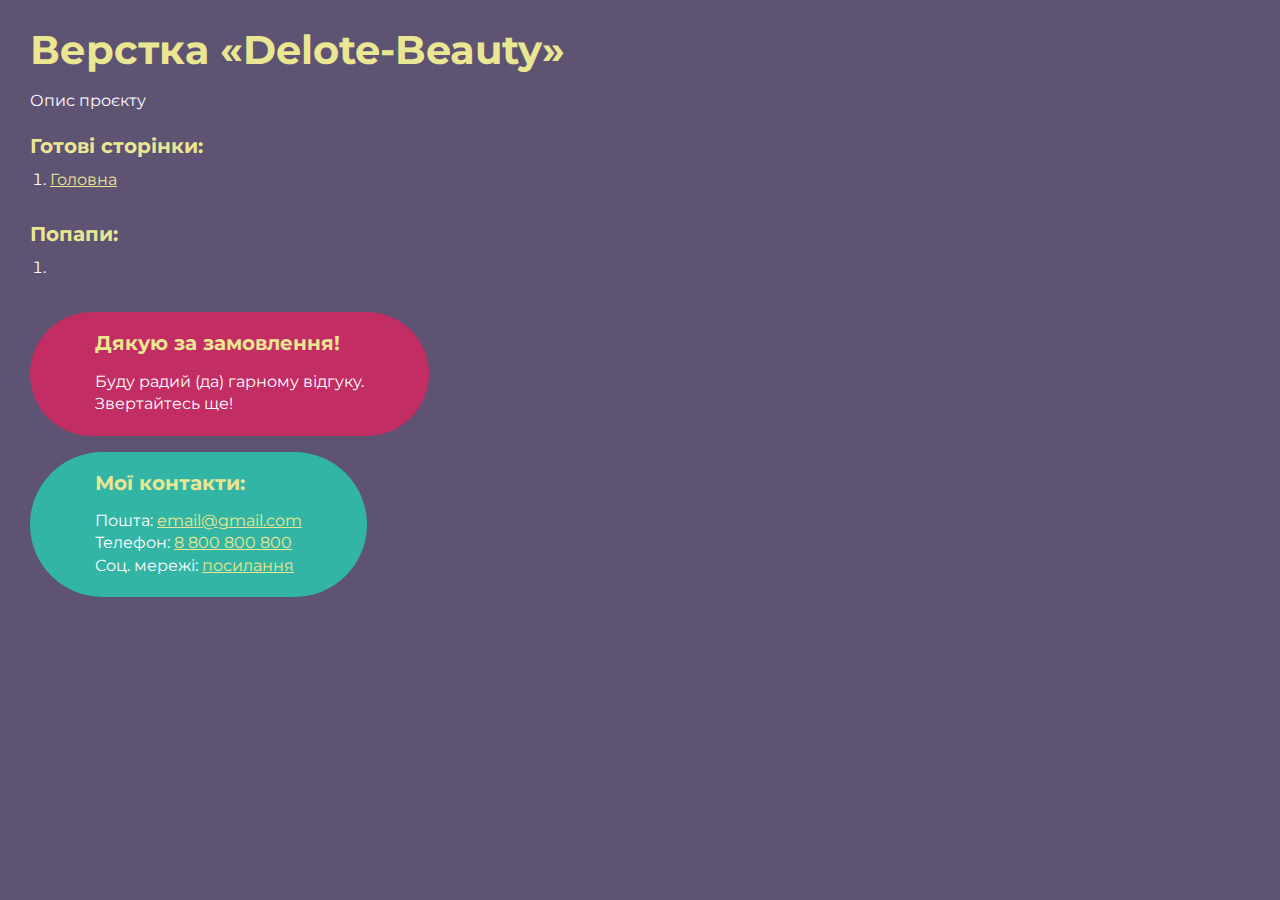
<file: index.html>
<!DOCTYPE html>
<html>

<head>
	<meta charset="UTF-8">
	<meta name="viewport" content="width=device-width, initial-scale=1.0">
	<title>Верстка «Delote-Beauty»</title>
</head>

<body>
	<div class="rootpage">
		<h1>Верстка «Delote-Beauty»</h1>
		<div class="rootpage__info">
			Опис проєкту
		</div>
		<h2>Готові сторінки:</h2>
		<ol class="rootpage__list">
			<li><a target="_blank" href="home.html">Головна</a></li>
		</ol>
		<h2>Попапи:</h2>
		<ol class="rootpage__list">
			<li><a target="_blank" href="home.html#"></a></li>
		</ol>
		<div class="rootpage__tnx">
			<h2>Дякую за замовлення!</h2>
			<p>Буду радий (да) гарному відгуку.</p>
			<p>Звертайтесь ще!</p>
		</div>
		<div class="rootpage__contacts">
			<h2>Мої контакти:</h2>
			<p>Пошта: <a href="mailto:email@gmail.com">email@gmail.com</a></p>
			<p>Телефон: <a href="tel:8800800800">8 800 800 800</a></p>
			<p>Соц. мережі: <a href="">посилання</a></p>
		</div>
	</div>
</body>
<style>
	@charset "UTF-8";
	@import url("https://fonts.googleapis.com/css?family=Montserrat:regular,700&display=swap");

	*,
	*::before,
	*::after {
		padding: 0px;
		margin: 0px;
		border: 0px;
		box-sizing: border-box;
	}

	html,
	body {
		height: 100%;
		margin: 0;
		padding: 0;
		min-width: 320px;
		width: 100%;
		color: #fff;
		background-color: #5e5373;
	}

	body {
		font-family: Montserrat;
		font-size: 100%;
		line-height: 1;
		font-size: 1rem;
	}

	a {
		text-decoration: underline;
		color: #ebe691
	}

	a:visited {
		text-decoration: underline;
		color: #aaa768;
	}

	a:hover {
		text-decoration: none;
	}

	ul li {
		list-style: none;
	}

	img {
		vertical-align: top;
	}

	.wrapper {
		width: 100%;
		min-height: 100%;
		overflow: hidden;
	}

	.rootpage {
		padding: 30px;
		display: flex;
		flex-direction: column;
		align-items: flex-start;
	}

	@media (max-width: 767px) {
		.rootpage {
			padding: 30px 15px;
		}
	}

	h1 {
		color: #ebe691;
		font-size: 2.5rem;
		margin: 0px 0px 1.25rem 0px;
	}

	@media (max-width: 767px) {
		h1 {
			font-size: 1.85rem;
			margin: 0px 0px 1.25rem 0px;
		}
	}

	h2 {
		color: #ebe691;
		font-size: 1.25rem;
		margin: 0px 0px 1rem 0px;
	}

	@media (max-width: 767px) {
		h2 {
			font-size: 1.125rem;
			margin: 0px 0px 1rem 0px;
		}
	}

	.rootpage__info {
		line-height: 140%;
		margin: 0px 0px 1.5rem 0px;
	}

	.rootpage__list {
		margin: 0px 0px 2.25rem 1.25rem;
	}

	.rootpage__list li:not(:last-child) {
		margin: 0px 0px 15px 0px;
	}

	.rootpage__contacts,
	.rootpage__tnx {
		border-radius: 200px;
		padding: 20px 65px;
		line-height: 140%;
	}

	@media (max-width: 767px) {

		.rootpage__contacts,
		.rootpage__tnx {
			border-radius: 40px;
			padding: 20px;
		}
	}

	.rootpage__contacts {
		background: #32b5a4;

	}

	.rootpage__contacts a {
		color: #ebe691;
	}

	.rootpage__tnx {
		background: #c22d63;
		margin: 0px 0px 1rem 0px;
	}
</style>

</html>
</file>
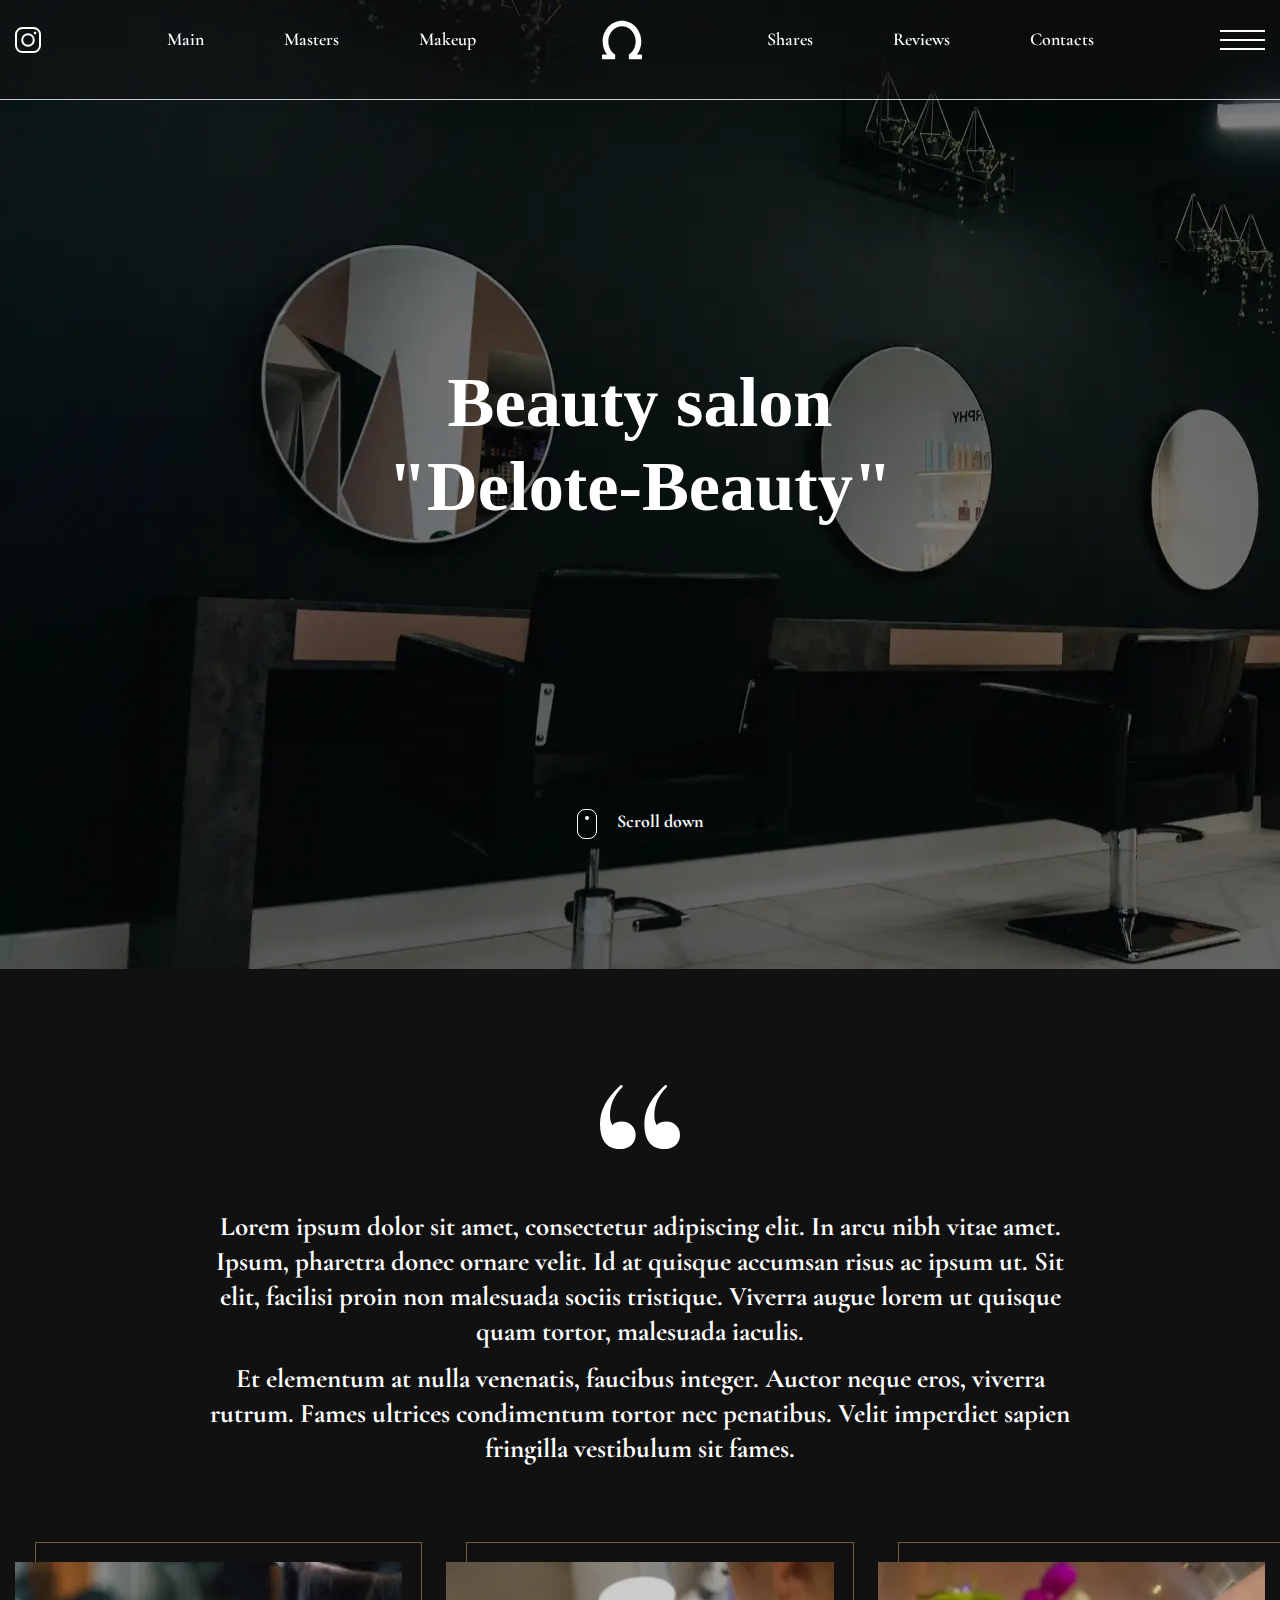
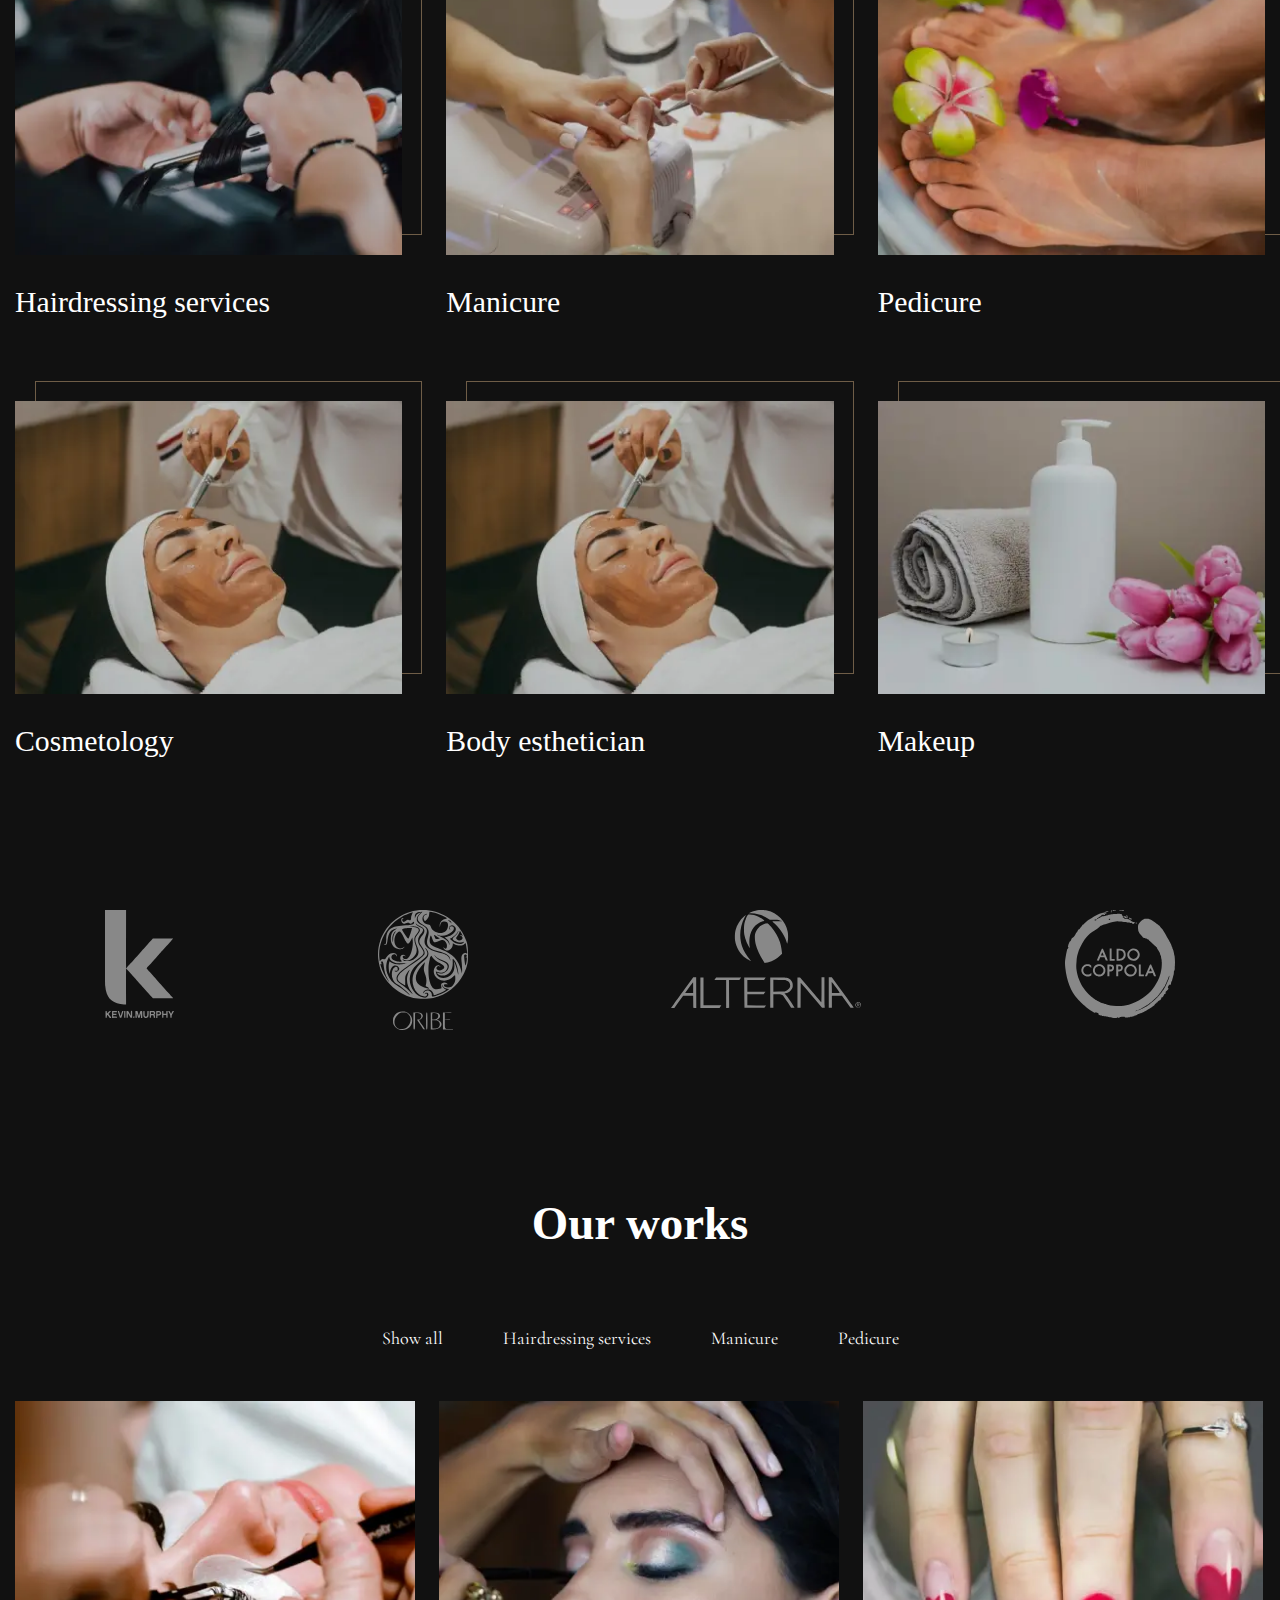
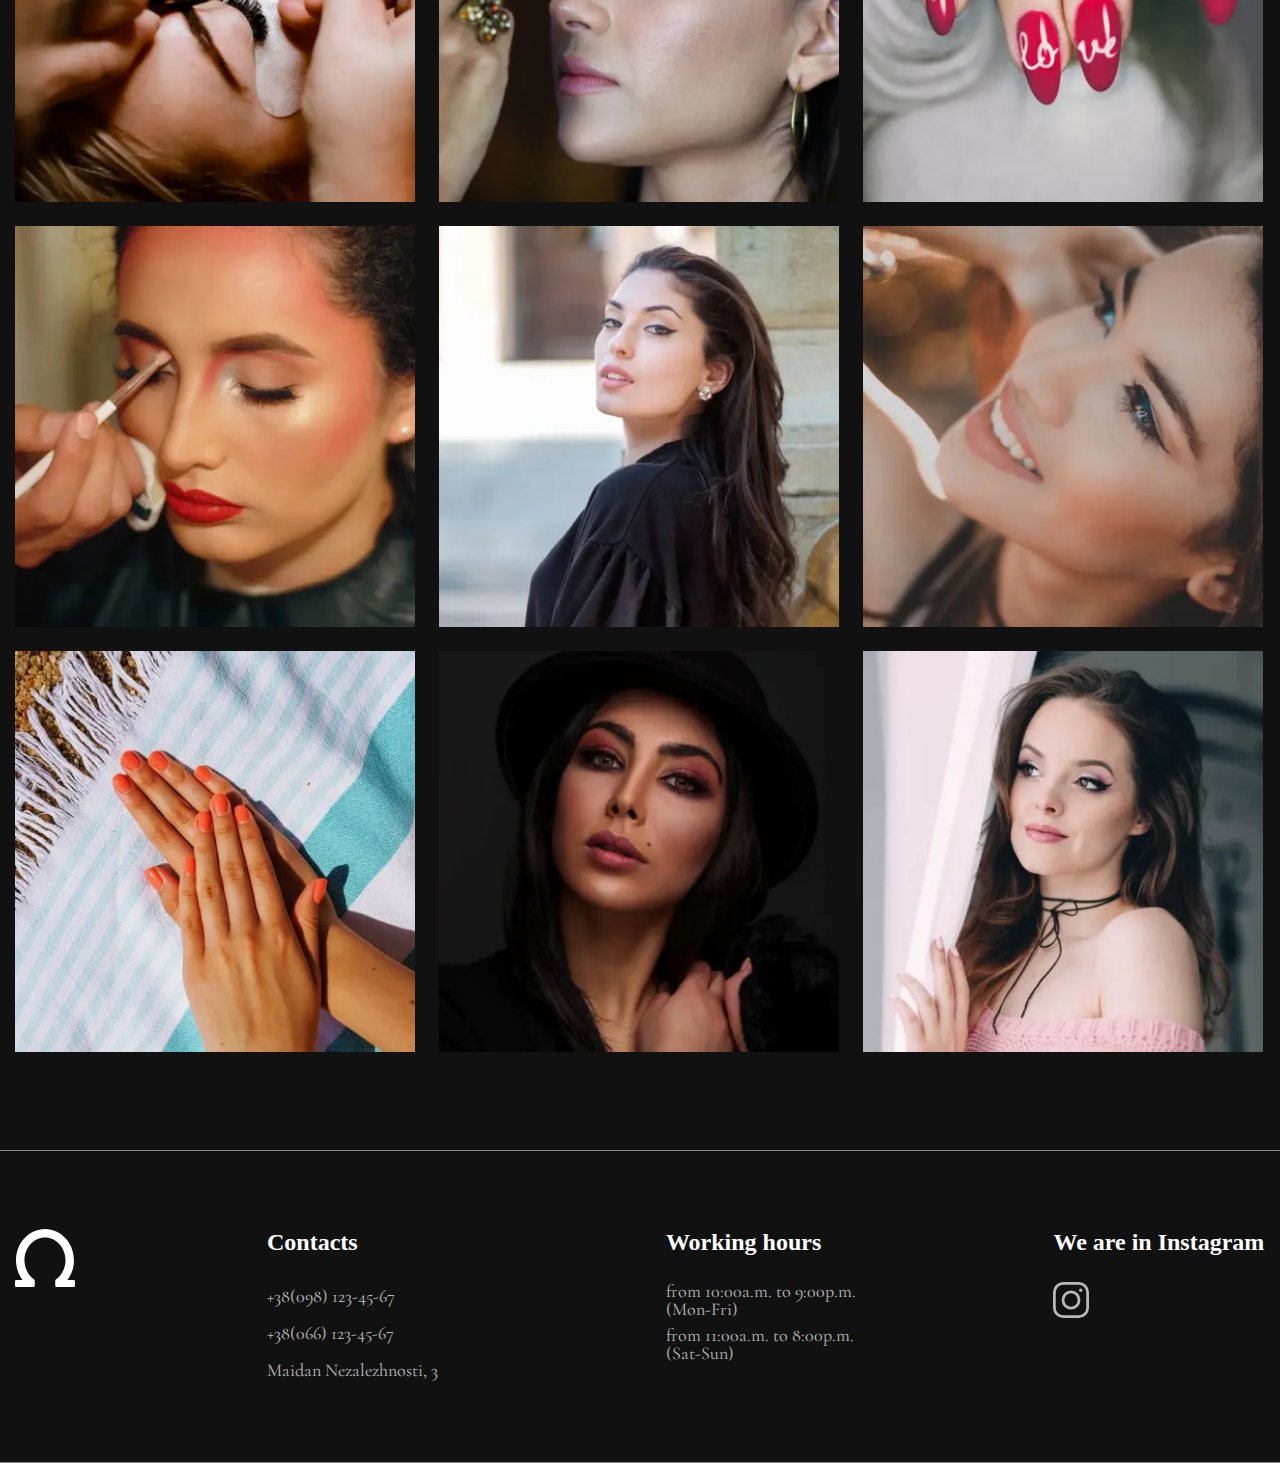
<file: home.html>
<!DOCTYPE html>
<html lang="en">

<head>
	<title>HomePage</title>
	<meta charset="UTF-8">
	<meta name="format-detection" content="telephone=no">
	<!-- <style>body{opacity: 0;}</style> -->
	<link rel="stylesheet" href="css/style.min.css?_v=20230117184931">
	<link rel="shortcut icon" href="favicon.ico">
	<!-- <meta name="robots" content="noindex, nofollow"> -->
	<meta name="viewport" content="width=device-width, initial-scale=1.0">
</head>

<body>
	<div class="wrapper">
		<header class="header">
			<div class="header__container">
				<a href="#" class="header__instagram">
					<img src="img/icons/instagram-icon.svg" alt="Instagram icon">
				</a>
				<nav data-da=".header__block, 767.98" class="header__menu menu _dynamic_adapt_">
					<ul class="menu__list">
						<li class="menu__item">
							<a href="#" class="menu__link">Main</a>
						</li>
						<li class="menu__item">
							<a href="#" class="menu__link">Masters</a>
						</li>
						<li class="menu__item">
							<a href="#" class="menu__link">Makeup</a>
						</li>
					</ul>
				</nav>
				<a href="#" class="header__logo">
					<img src="img/icons/logo.svg" alt="Logo">
				</a>
				<nav data-da=".header__block, 767.98" class="header__menu menu _dynamic_adapt_">
					<ul class="menu__list">
						<li class="menu__item">
							<a href="#" class="menu__link">Shares</a>
						</li>
						<li class="menu__item">
							<a href="#" class="menu__link">Reviews</a>
						</li>
						<li class="menu__item">
							<a href="#" class="menu__link">Contacts</a>
						</li>
					</ul>
				</nav>
				<div class="header__icon icon-menu">
					<span></span>
				</div>
				<div class="header__block block-menu">
					<p class="block-menu__description">Lorem ipsum dolor sit amet, consectetur adipiscing elit. Ipsum, adipiscing amet in egestas sem dui, arcu faucibus scelerisque. Nisl est felis id volutpat. Sed dolor fermentum amet lectus nibh quis. Tortor donec pellentesque leo ac placerat. Morbi.</p>
					<div class="block-menu__contacts">
						<h3 class="block-menu__title">Contacts</h3>
						<a href="tel:+38(098) 123-45-67" class="block-menu__number">+38(098) 123-45-67</a>
						<a href="tel:+38(066) 123-45-67" class="block-menu__number">+38(066) 123-45-67</a>
						<a href="#" class="block-menu__address">Maidan Nezalezhnosti, 3</a>
					</div>
					<div class="block-menu__hours">
						<h3 class="block-menu__title">Working hours</h3>
						<p class="block-menu__time">from 10:00a.m. to 9:00p.m. (Mon-Fri)</p>
						<p class="block-menu__time">from 11:00a.m. to 8:00p.m. (Sat-Sun)</p>
					</div>
				</div>
			</div>
		</header>
		<main class="page">
			<section class="page__main main">
				<div class="main__container">
					<div class="main__block">
						<h1 class="main__title">Beauty salon "Delote-Beauty"</h1>
						<a href="#about-us" class="main__link data-simplebar">Scroll down</a>
					</div>
				</div>
			</section>
			<div id="about-us" class="page__about-us about-us">
				<div class="about-us__container">
					<div class="about-us__block block-about-us">
						<div class="block-about-us__content">
							<div class="block-about-us__image">
								<img src="img/about-us/brace.svg" alt="Brace">
							</div>
							<div class="block-about-us__text">
								<p>Lorem ipsum dolor sit amet, consectetur adipiscing elit. In arcu nibh vitae amet. Ipsum, pharetra donec ornare velit. Id at quisque accumsan risus ac ipsum ut. Sit elit, facilisi proin non malesuada sociis tristique. Viverra augue lorem ut quisque quam tortor, malesuada iaculis. </p>
								<p>Et elementum at nulla venenatis, faucibus integer. Auctor neque eros, viverra rutrum. Fames ultrices condimentum tortor nec penatibus. Velit imperdiet sapien fringilla vestibulum sit fames.</p>
							</div>
						</div>
						<div class="block-about-us__cards cards-block">
							<div class="cards-block__item">
								<a href="#" class="cards-block__card">
									<picture><source srcset="img/about-us/cards/card-01.webp" type="image/webp"><img src="img/about-us/cards/card-01.jpg" alt="Image card"></picture>
								</a>
								<p class="cards-block__title">Hairdressing services</p>
							</div>
							<div class="cards-block__item">
								<a href="#" class="cards-block__card">
									<picture><source srcset="img/about-us/cards/card-02.webp" type="image/webp"><img src="img/about-us/cards/card-02.jpg" alt="Image card"></picture>
								</a>
								<p class="cards-block__title">Manicure</p>
							</div>
							<div class="cards-block__item">
								<a href="#" class="cards-block__card">
									<picture><source srcset="img/about-us/cards/card-03.webp" type="image/webp"><img src="img/about-us/cards/card-03.jpg" alt="Image card"></picture>
								</a>
								<p class="cards-block__title">Pedicure</p>
							</div>
							<div class="cards-block__item">
								<a href="#" class="cards-block__card">
									<picture><source srcset="img/about-us/cards/card-04.webp" type="image/webp"><img src="img/about-us/cards/card-04.jpg" alt="Image card"></picture>
								</a>
								<p class="cards-block__title">Cosmetology</p>
							</div>
							<div class="cards-block__item">
								<a href="#" class="cards-block__card">
									<picture><source srcset="img/about-us/cards/card-04.webp" type="image/webp"><img src="img/about-us/cards/card-04.jpg" alt="Image card"></picture>
								</a>
								<p class="cards-block__title">Body esthetician</p>
							</div>
							<div class="cards-block__item">
								<a href="#" class="cards-block__card">
									<picture><source srcset="img/about-us/cards/card-05.webp" type="image/webp"><img src="img/about-us/cards/card-05.jpg" alt="Image card"></picture>
								</a>
								<p class="cards-block__title">Makeup</p>
							</div>
						</div>
						<div class="block-about-us__partners partners">
							<div class="partners__image">
								<img src="img/about-us/partners/partner-01.svg" alt="Partner">
							</div>
							<div class="partners__image">
								<img src="img/about-us/partners/partner-02.svg" alt="Partner">
							</div>
							<div class="partners__image">
								<img src="img/about-us/partners/partner-03.svg" alt="Partner">
							</div>
							<div class="partners__image">
								<img src="img/about-us/partners/partner-04.svg" alt="Partner">
							</div>
						</div>
					</div>
				</div>
			</div>
			<section class="page__our-works our-works">
				<div class="our-works__container">
					<h2 class="our-works__title">Our works</h2>
					<nav class="our-works__menu menu-our-works">
						<a href="#" class="menu-our-works__link">Show all</a>
						<a href="#" class="menu-our-works__link">Hairdressing services</a>
						<a href="#" class="menu-our-works__link">Manicure</a>
						<a href="#" class="menu-our-works__link">Pedicure</a>
					</nav>
					<div data-gallery class="our-works__items">
						<a href="img/our-works/work-01.jpg" class="our-works__item">
							<picture><source srcset="img/our-works/work-01.webp" type="image/webp"><img src="img/our-works/work-01.jpg" alt="Work image"></picture>
						</a>
						<a href="img/our-works/work-02.jpg" class="our-works__item">
							<picture><source srcset="img/our-works/work-02.webp" type="image/webp"><img src="img/our-works/work-02.jpg" alt="Work image"></picture>
						</a>
						<a href="img/our-works/work-03.jpg" class="our-works__item">
							<picture><source srcset="img/our-works/work-03.webp" type="image/webp"><img src="img/our-works/work-03.jpg" alt="Work image"></picture>
						</a>
						<a href="img/our-works/work-04.jpg" class="our-works__item">
							<picture><source srcset="img/our-works/work-04.webp" type="image/webp"><img src="img/our-works/work-04.jpg" alt="Work image"></picture>
						</a>
						<a href="img/our-works/work-05.jpg" class="our-works__item">
							<picture><source srcset="img/our-works/work-05.webp" type="image/webp"><img src="img/our-works/work-05.jpg" alt="Work image"></picture>
						</a>
						<a href="img/our-works/work-06.jpg" class="our-works__item">
							<picture><source srcset="img/our-works/work-06.webp" type="image/webp"><img src="img/our-works/work-06.jpg" alt="Work image"></picture>
						</a>
						<a href="img/our-works/work-07.jpg" class="our-works__item">
							<picture><source srcset="img/our-works/work-07.webp" type="image/webp"><img src="img/our-works/work-07.jpg" alt="Work image"></picture>
						</a>
						<a href="img/our-works/work-08.jpg" class="our-works__item">
							<picture><source srcset="img/our-works/work-08.webp" type="image/webp"><img src="img/our-works/work-08.jpg" alt="Work image"></picture>
						</a>
						<a href="img/our-works/work-09.jpg" class="our-works__item">
							<picture><source srcset="img/our-works/work-09.webp" type="image/webp"><img src="img/our-works/work-09.jpg" alt="Work image"></picture>
						</a>
					</div>
				</div>
			</section>

		</main>
		<footer data-spollers="768,max" class="footer">
			<div class="footer__container">
				<div class="footer__column">
					<a href="#" class="footer__logo">
						<img src="img/icons/logo.svg" alt="Logo">
					</a>
				</div>
				<div class="footer__column">
					<button type="button" data-spoller class="footer__title">Contacts</button>
					<div class="footer__contacts contacts-footer">
						<a href="tel:+38(098) 123-45-67" class="contacts-footer__number">+38(098) 123-45-67</a>
						<a href="tel:+38(066) 123-45-67" class="contacts-footer__number">+38(066) 123-45-67</a>
						<a href="#" class="contacts-footer__address">Maidan Nezalezhnosti, 3</a>
					</div>
				</div>
				<div class="footer__column">
					<button type="button" data-spoller class="footer__title">Working hours</button>
					<div class="footer__hours hours-footer">
						<p class="hours-footer__time">from 10:00a.m. to 9:00p.m. (Mon-Fri)</p>
						<p class="hours-footer__time">from 11:00a.m. to 8:00p.m. (Sat-Sun)</p>
					</div>
				</div>
				<div class="footer__column">
					<a href="#" class="footer__title">
						<h3>We are in Instagram</h3>
					</a>
					<a href="#" class="footer__insta"><img src="img/icons/instagram-icon.svg" alt="Instagram footer icon"></a>
				</div>
			</div>
		</footer>

	</div>
	<script src="js/app.min.js?_v=20230117184931"></script>
</body>

</html>
</file>
<file: css/style.min.css>
@charset "UTF-8";@import url(https://fonts.googleapis.com/css?family=Cormorant+Garamond:regular,600,700&display=swap);@font-face{font-family:Garamond Regular;font-display:swap;src:url("../fonts/Garamond Regular.woff2") format("woff2"),url("../fonts/Garamond Regular.woff") format("woff");font-weight:400;font-style:normal}@font-face{font-family:garmond;font-display:swap;src:url(../fonts/garmond.woff2) format("woff2"),url(../fonts/garmond.woff) format("woff");font-weight:400;font-style:normal}@font-face{font-family:icons;font-display:swap;src:url(../fonts/icons.woff2) format("woff2"),url(../fonts/icons.woff) format("woff");font-weight:400;font-style:normal}[class*=_icon-]:before{font-family:icons;font-style:normal;font-weight:400;font-variant:normal;text-transform:none;line-height:1;-webkit-font-smoothing:antialiased;-moz-osx-font-smoothing:grayscale}[class*=_icon-]:before{display:block}._icon-braces:before{content:"\e900"}._icon-calendar:before{content:"\e901"}._icon-chat:before{content:"\e902"}._icon-clock:before{content:"\e903"}._icon-facebook:before{content:"\e904"}._icon-files:before{content:"\e905"}._icon-iPhone:before{content:"\e906"}._icon-layouts:before{content:"\e907"}._icon-left:before{content:"\e908"}._icon-like:before{content:"\e909"}._icon-mail:before{content:"\e90a"}._icon-mic:before{content:"\e90b"}._icon-outline:before{content:"\e90c"}._icon-play:before{content:"\e90d"}._icon-profile:before{content:"\e90e"}._icon-right:before{content:"\e90f"}._icon-star:before{content:"\e910"}._icon-telegram:before{content:"\e911"}._icon-twitter:before{content:"\e912"}._icon-vector:before{content:"\e913"}._icon-youTube:before{content:"\e914"}._icon-instagram:before{content:"\e915"}*{padding:0;margin:0;border:0}*,:after,:before{-webkit-box-sizing:border-box;box-sizing:border-box}html{scroll-behavior:smooth}body,html{height:100%;min-width:320px}body{color:#fff;line-height:1;font-family:"Cormorant Garamond";font-size:1.125rem;-ms-text-size-adjust:100%;-moz-text-size-adjust:100%;-webkit-text-size-adjust:100%;-webkit-font-smoothing:antialiased;-moz-osx-font-smoothing:grayscale}button,input,textarea{font-family:"Cormorant Garamond";font-size:inherit}button{cursor:pointer;color:inherit;background-color:transparent}a{color:inherit;text-decoration:none}ul li{list-style:none}img{vertical-align:top}h1,h2,h3,h4,h5,h6{font-weight:inherit;font-size:inherit}svg{height:1em;width:1em}svg path{stroke:inherit;fill:inherit}body{background-color:#111}.lock body{overflow:hidden;-ms-touch-action:none;touch-action:none;-ms-scroll-chaining:none;overscroll-behavior:none}.wrapper{min-height:100%;display:-webkit-box;display:-ms-flexbox;display:flex;-webkit-box-orient:vertical;-webkit-box-direction:normal;-ms-flex-direction:column;flex-direction:column;overflow:hidden}@supports (overflow:clip){.wrapper{overflow:clip}}.wrapper>main{-webkit-box-flex:1;-ms-flex:1 1 auto;flex:1 1 auto}.wrapper>*{min-width:0}[class*=__container]{max-width:82.875rem;margin:0 auto;padding:0 .9375rem}[class*=-ibg]{position:relative}[class*=-ibg] img{position:absolute;width:100%;height:100%;top:0;left:0;-o-object-fit:cover;object-fit:cover}[class*=-ibg_contain] img{-o-object-fit:contain;object-fit:contain}.header{background-color:rgba(17,17,17,.5);border-bottom:1px solid rgba(255,255,255,.8);height:6.25rem;position:fixed;top:0;left:0;width:100%;z-index:50}.header__container{display:-webkit-box;display:-ms-flexbox;display:flex;-webkit-box-align:center;-ms-flex-align:center;align-items:center;-webkit-box-pack:justify;-ms-flex-pack:justify;justify-content:space-between;color:#fff}.header__instagram{margin-right:.9375rem}.header__instagram:hover{-webkit-transform:scale(1.1);-ms-transform:scale(1.1);transform:scale(1.1)}.header__logo{width:2.5rem;margin-right:.9375rem}.header__logo:hover{-webkit-transform:scale(1.1);-ms-transform:scale(1.1);transform:scale(1.1)}.header__icon{position:relative;width:2.8125rem;height:1.25rem;z-index:5}.header__icon span,.header__icon::after,.header__icon::before{position:absolute;display:block;right:0;height:10%;width:100%;border:1px solid #fff;-webkit-transition:all .3s ease 0s;-o-transition:all .3s ease 0s;transition:all .3s ease 0s}.header__icon::after,.header__icon::before{content:""}.header__icon::before{top:0}.header__icon::after{bottom:0}.header__icon span{top:50%;-webkit-transform:scale(1) translate(0,-50%);-ms-transform:scale(1) translate(0,-50%);transform:scale(1) translate(0,-50%)}.header__icon:hover span{-webkit-transform:scale(1) translate(-50%,0);-ms-transform:scale(1) translate(-50%,0);transform:scale(1) translate(-50%,0)}.menu-open .header__icon span{-webkit-transform:scale(0) translate(0,-50%);-ms-transform:scale(0) translate(0,-50%);transform:scale(0) translate(0,-50%)}.menu-open .header__icon::before{top:50%;-webkit-transform:rotate(-45deg) translate(0,-50%);-ms-transform:rotate(-45deg) translate(0,-50%);transform:rotate(-45deg) translate(0,-50%)}.menu-open .header__icon::after{bottom:50%;-webkit-transform:rotate(45deg) translate(0,50%);-ms-transform:rotate(45deg) translate(0,50%);transform:rotate(45deg) translate(0,50%)}.block-menu{position:fixed;top:0;right:-100%;width:25%;height:100%;text-align:left;background-color:#111;padding:15.375rem 5rem;overflow:auto;-webkit-transition:right .3s ease 0s;-o-transition:right .3s ease 0s;transition:right .3s ease 0s;z-index:2}.menu-open .block-menu{right:0}.menu-open .block-menu::before{right:0}.block-menu::before{content:"";position:fixed;width:25%;height:6.25rem;top:0;right:-100%;background-color:rgba(1,1,1,.8);z-index:3}.block-menu__description{font-size:18px;line-height:1.3;max-width:315px}.block-menu__description:not(:last-child){margin-bottom:5rem}.block-menu__contacts:not(:last-child){margin-bottom:3.75rem}.block-menu__title{font-family:Garamond;font-weight:700;font-size:24px;line-height:1.2;margin-bottom:1.5625rem}.block-menu__number{display:inline-block}.block-menu__number:not(:last-child){margin-bottom:.9375rem}.block-menu__block-menu__address{display:inline-block}.block-menu__block-menu__address:not(:last-child){margin-bottom:.9375rem}.block-menu__hours:not(:last-child){margin-bottom:3.75rem}.block-menu__time:not(:last-child){margin-bottom:.9375rem}.menu__list{display:-webkit-box;display:-ms-flexbox;display:flex;-ms-flex-wrap:wrap;flex-wrap:wrap;row-gap:1.25rem;-webkit-column-gap:5rem;-moz-column-gap:5rem;column-gap:5rem;margin-right:.9375rem}.menu__item{position:relative;font-weight:600;line-height:1.3}.menu__item:hover::after{content:"";width:100%;height:2px;position:absolute;display:block;background-color:#cdaa7d;margin-bottom:.9375rem}.menu__item:hover{color:#cdaa7d}.footer{background-color:#111;border-top:1px solid rgba(255,255,255,.5);border-bottom:1px solid rgba(255,255,255,.5)}.footer__container{display:-ms-grid;display:grid;-ms-grid-columns:(auto)[4];grid-template-columns:repeat(4,auto);gap:12rem}.footer__logo{display:inline-block}.footer__logo img{min-width:3.75rem}.footer__title{display:inline-block;font-family:Garamond;font-weight:700;font-size:1.5rem;line-height:1.2}.footer__title:not(:last-child){margin-bottom:1.5625rem}.footer__insta{display:inline-block;opacity:.7}.footer__insta img{width:2.25rem;height:2.25rem}.footer__insta:hover{opacity:1}.contacts-footer{line-height:1.6}.contacts-footer__number{display:inline-block;opacity:.7}.contacts-footer__number:hover{opacity:1}.contacts-footer__number:not(:last-child){margin-bottom:.5rem}.contacts-footer__address{display:inline-block;opacity:.7}.contacts-footer__address:hover{opacity:1}.contacts-footer__address:not(:last-child){margin-bottom:.5rem}.hours-footer__title{font-family:Garamond;font-weight:700;font-size:1.5rem;line-height:1.2}.hours-footer__time{display:inline-block;opacity:.7}.hours-footer__time:not(:last-child){margin-bottom:.5rem}.no-webp .page__main{background:url(../img/main/background.jpg) no-repeat}.main__container{min-height:100vh;display:-webkit-box;display:-ms-flexbox;display:flex;padding:22.5rem 0 6.25rem 0}.main__block{width:100%;text-align:center;max-width:37.5rem;margin:0 auto;display:-webkit-box;display:-ms-flexbox;display:flex;-webkit-box-orient:vertical;-webkit-box-direction:normal;-ms-flex-direction:column;flex-direction:column;-webkit-box-pack:center;-ms-flex-pack:center;justify-content:center}.main__title{font-family:Garamond;font-weight:700;line-height:1.2}.main__link{display:-webkit-inline-box;display:-ms-inline-flexbox;display:inline-flex;-ms-flex-item-align:center;-ms-grid-row-align:center;align-self:center;gap:1.25rem;line-height:1.4;font-weight:700;font-size:1.125rem}.main__link:hover{text-decoration:underline}.main__link::before{content:"";-webkit-box-flex:0;-ms-flex:0 0 20;flex:0 0 20;display:-webkit-box;display:-ms-flexbox;display:flex;-ms-flex-item-align:start;-ms-grid-row-align:start;align-self:start;width:1.25rem;height:1.875rem;background:url(../img/main/mouse.svg) center no-repeat;-webkit-animation:mouse 1.5s ease-in-out infinite;animation:mouse 1.5s ease-in-out infinite}.main__link:hover::before{-webkit-animation-play-state:paused;animation-play-state:paused}@-webkit-keyframes mouse{0%{opacity:0;-webkit-transform:scale(1);transform:scale(1)}30%{opacity:1;-webkit-transform:scale(1.4);transform:scale(1.4)}60%{opacity:1;-webkit-transform:scale(1.4);transform:scale(1.4)}100%{opacity:0;-webkit-transform:scale(1);transform:scale(1)}}@keyframes mouse{0%{opacity:0;-webkit-transform:scale(1);transform:scale(1)}30%{opacity:1;-webkit-transform:scale(1.4);transform:scale(1.4)}60%{opacity:1;-webkit-transform:scale(1.4);transform:scale(1.4)}100%{opacity:0;-webkit-transform:scale(1);transform:scale(1)}}.block-about-us__image img{max-width:100%}.block-about-us__image:not(:last-child){margin-bottom:3.75rem}.block-about-us__text{font-weight:700;font-size:1.6875rem;line-height:1.3}.block-about-us__text p:not(:last-child){margin-bottom:.75rem}.block-about-us{display:-webkit-box;display:-ms-flexbox;display:flex;-webkit-box-orient:vertical;-webkit-box-direction:normal;-ms-flex-direction:column;flex-direction:column;-webkit-box-pack:center;-ms-flex-pack:center;justify-content:center}.block-about-us__content{display:-webkit-box;display:-ms-flexbox;display:flex;-webkit-box-orient:vertical;-webkit-box-direction:normal;-ms-flex-direction:column;flex-direction:column;-webkit-box-pack:center;-ms-flex-pack:center;justify-content:center;text-align:center}.block-about-us__content:not(:last-child){margin-bottom:5.9375rem}.block-about-us__cards:not(:last-child){margin-bottom:9.375rem}.cards-block{display:-ms-grid;display:grid;-ms-grid-columns:(1fr)[3];grid-template-columns:repeat(3,1fr);row-gap:5rem;-webkit-column-gap:2.75rem;-moz-column-gap:2.75rem;column-gap:2.75rem}.cards-block__item{display:-webkit-box;display:-ms-flexbox;display:flex;-webkit-box-orient:vertical;-webkit-box-direction:normal;-ms-flex-direction:column;flex-direction:column}.cards-block__card{position:relative;z-index:2;padding-bottom:75.75%;margin-bottom:1.875rem}.cards-block__card img{position:absolute;top:0;left:0;width:100%;height:100%;-o-object-fit:contain;object-fit:contain;-o-object-position:center;object-position:center}.cards-block__card::before{content:"";position:absolute;top:-20px;left:20px;width:100%;height:100%;border:1px solid #cdaa7d;opacity:.5}.cards-block__card:hover{-webkit-transform:scale(1.05);-ms-transform:scale(1.05);transform:scale(1.05);-webkit-transition:-webkit-transform .5s ease 0s;transition:-webkit-transform .5s ease 0s;-o-transition:transform .5s ease 0s;transition:transform .5s ease 0s;transition:transform .5s ease 0s,-webkit-transform .5s ease 0s}.cards-block__title{font-family:Garamond;line-height:1.2}.cards-block__title:hover{color:#cdaa7d}.partners{display:-ms-grid;display:grid;-ms-grid-columns:(auto)[4];grid-template-columns:repeat(4,auto);gap:1.5rem;text-align:center}.partners__image{opacity:.5}.partners__image img{max-width:100%}.our-works__title{font-family:Garamond;font-weight:700;line-height:1.2;text-align:center}.our-works__items{display:-webkit-box;display:-ms-flexbox;display:flex;-ms-flex-wrap:wrap;flex-wrap:wrap;gap:1.5rem}.our-works__item{-webkit-box-flex:0;-ms-flex:0 0 32%;flex:0 0 32%;padding-bottom:32.0987654321%;position:relative}.our-works__item img{position:absolute;width:100%;height:100%;top:0;left:0;-o-object-fit:cover;object-fit:cover}.menu-our-works{display:-webkit-box;display:-ms-flexbox;display:flex;-ms-flex-wrap:wrap;flex-wrap:wrap;-webkit-box-pack:center;-ms-flex-pack:center;justify-content:center;gap:3.75rem}.menu-our-works__link:hover{text-decoration:underline;color:#cdaa7d}@font-face{font-family:lg;src:url([data-uri]) format("woff2"),url([data-uri]) format("woff");font-weight:400;font-style:normal;font-display:block}.lg-icon{font-family:lg!important;speak:never;font-style:normal;font-weight:400;font-variant:normal;text-transform:none;line-height:1;-webkit-font-smoothing:antialiased;-moz-osx-font-smoothing:grayscale}.lg-container{font-family:system-ui,-apple-system,"Segoe UI",Roboto,"Helvetica Neue",Arial,"Noto Sans","Liberation Sans",sans-serif,"Apple Color Emoji","Segoe UI Emoji","Segoe UI Symbol","Noto Color Emoji"}.lg-next,.lg-prev{background-color:rgba(0,0,0,.45);border-radius:2px;color:#999;cursor:pointer;display:block;font-size:22px;margin-top:-10px;padding:8px 10px 9px;position:absolute;top:50%;z-index:1080;outline:0;border:none}.lg-next.disabled,.lg-prev.disabled{opacity:0!important;cursor:default}.lg-next:hover:not(.disabled),.lg-prev:hover:not(.disabled){color:#fff}.lg-single-item .lg-next,.lg-single-item .lg-prev{display:none}.lg-next{right:20px}.lg-next:before{content:"\e095"}.lg-prev{left:20px}.lg-prev:after{content:"\e094"}@-webkit-keyframes lg-right-end{0%{left:0}50%{left:-30px}100%{left:0}}@keyframes lg-right-end{0%{left:0}50%{left:-30px}100%{left:0}}@-webkit-keyframes lg-left-end{0%{left:0}50%{left:30px}100%{left:0}}@keyframes lg-left-end{0%{left:0}50%{left:30px}100%{left:0}}.lg-outer.lg-right-end .lg-object{-webkit-animation:lg-right-end .3s;animation:lg-right-end .3s;position:relative}.lg-outer.lg-left-end .lg-object{-webkit-animation:lg-left-end .3s;animation:lg-left-end .3s;position:relative}.lg-toolbar{z-index:1082;left:0;position:absolute;top:0;width:100%}.lg-media-overlap .lg-toolbar{background-image:-webkit-gradient(linear,left bottom,left top,from(rgba(0,0,0,0)),to(rgba(0,0,0,.4)));background-image:-o-linear-gradient(bottom,rgba(0,0,0,0),rgba(0,0,0,.4));background-image:linear-gradient(0deg,rgba(0,0,0,0),rgba(0,0,0,.4))}.lg-toolbar .lg-icon{color:#999;cursor:pointer;float:right;font-size:24px;height:47px;line-height:27px;padding:10px 0;text-align:center;width:50px;text-decoration:none!important;outline:medium none;will-change:color;-webkit-transition:color .2s linear;-o-transition:color .2s linear;transition:color .2s linear;background:0 0;border:none;-webkit-box-shadow:none;box-shadow:none}.lg-toolbar .lg-icon.lg-icon-18{font-size:18px}.lg-toolbar .lg-icon:hover{color:#fff}.lg-toolbar .lg-close:after{content:"\e070"}.lg-toolbar .lg-maximize{font-size:22px}.lg-toolbar .lg-maximize:after{content:"\e90a"}.lg-toolbar .lg-download:after{content:"\e0f2"}.lg-sub-html{color:#eee;font-size:16px;padding:10px 40px;text-align:center;z-index:1080;opacity:0;-webkit-transition:opacity .2s ease-out 0s;-o-transition:opacity .2s ease-out 0s;transition:opacity .2s ease-out 0s}.lg-sub-html h4{margin:0;font-size:13px;font-weight:700}.lg-sub-html p{font-size:12px;margin:5px 0 0}.lg-sub-html a{color:inherit}.lg-sub-html a:hover{text-decoration:underline}.lg-media-overlap .lg-sub-html{background-image:-webkit-gradient(linear,left top,left bottom,from(rgba(0,0,0,0)),to(rgba(0,0,0,.6)));background-image:-o-linear-gradient(top,rgba(0,0,0,0),rgba(0,0,0,.6));background-image:linear-gradient(180deg,rgba(0,0,0,0),rgba(0,0,0,.6))}.lg-item .lg-sub-html{position:absolute;bottom:0;right:0;left:0}.lg-error-msg{font-size:14px;color:#999}.lg-counter{color:#999;display:inline-block;font-size:16px;padding-left:20px;padding-top:12px;height:47px;vertical-align:middle}.lg-closing .lg-next,.lg-closing .lg-prev,.lg-closing .lg-sub-html,.lg-closing .lg-toolbar{opacity:0;-webkit-transition:-webkit-transform .08 cubic-bezier(0,0,.25,1) 0s,opacity .08 cubic-bezier(0,0,.25,1) 0s,color .08 linear;-o-transition:-o-transform .08 cubic-bezier(0,0,.25,1) 0s,opacity .08 cubic-bezier(0,0,.25,1) 0s,color .08 linear;-webkit-transition:opacity .08 cubic-bezier(0,0,.25,1) 0s,color .08 linear,-webkit-transform .08 cubic-bezier(0,0,.25,1) 0s;transition:opacity .08 cubic-bezier(0,0,.25,1) 0s,color .08 linear,-webkit-transform .08 cubic-bezier(0,0,.25,1) 0s;-o-transition:transform .08 cubic-bezier(0,0,.25,1) 0s,opacity .08 cubic-bezier(0,0,.25,1) 0s,color .08 linear;transition:transform .08 cubic-bezier(0,0,.25,1) 0s,opacity .08 cubic-bezier(0,0,.25,1) 0s,color .08 linear;transition:transform .08 cubic-bezier(0,0,.25,1) 0s,opacity .08 cubic-bezier(0,0,.25,1) 0s,color .08 linear,-webkit-transform .08 cubic-bezier(0,0,.25,1) 0s}body:not(.lg-from-hash) .lg-outer.lg-start-zoom .lg-item:not(.lg-zoomable) .lg-img-wrap,body:not(.lg-from-hash) .lg-outer.lg-start-zoom .lg-item:not(.lg-zoomable) .lg-video-cont{opacity:0;-ms-transform:scale3d(.5,.5,.5);-webkit-transform:scale3d(.5,.5,.5);transform:scale3d(.5,.5,.5);will-change:transform,opacity;-webkit-transition:-webkit-transform 250ms cubic-bezier(0,0,.25,1) 0s,opacity 250ms cubic-bezier(0,0,.25,1)!important;-o-transition:-o-transform 250ms cubic-bezier(0,0,.25,1) 0s,opacity 250ms cubic-bezier(0,0,.25,1)!important;-webkit-transition:opacity 250ms cubic-bezier(0,0,.25,1),-webkit-transform 250ms cubic-bezier(0,0,.25,1) 0s!important;transition:opacity 250ms cubic-bezier(0,0,.25,1),-webkit-transform 250ms cubic-bezier(0,0,.25,1) 0s!important;-o-transition:transform 250ms cubic-bezier(0,0,.25,1) 0s,opacity 250ms cubic-bezier(0,0,.25,1)!important;transition:transform 250ms cubic-bezier(0,0,.25,1) 0s,opacity 250ms cubic-bezier(0,0,.25,1)!important;transition:transform 250ms cubic-bezier(0,0,.25,1) 0s,opacity 250ms cubic-bezier(0,0,.25,1),-webkit-transform 250ms cubic-bezier(0,0,.25,1) 0s!important}body:not(.lg-from-hash) .lg-outer.lg-start-zoom .lg-item:not(.lg-zoomable).lg-complete .lg-img-wrap,body:not(.lg-from-hash) .lg-outer.lg-start-zoom .lg-item:not(.lg-zoomable).lg-complete .lg-video-cont{opacity:1;-ms-transform:scale3d(1,1,1);-webkit-transform:scale3d(1,1,1);transform:scale3d(1,1,1)}.lg-group:after{content:"";display:table;clear:both}.lg-container{display:none;outline:0}.lg-container.lg-show{display:block}.lg-on{scroll-behavior:unset}.lg-hide-sub-html .lg-sub-html,.lg-next,.lg-pager-outer,.lg-prev,.lg-toolbar{opacity:0;will-change:transform,opacity;-webkit-transition:-webkit-transform .25s cubic-bezier(0,0,.25,1) 0s,opacity .25s cubic-bezier(0,0,.25,1) 0s;-o-transition:-o-transform .25s cubic-bezier(0,0,.25,1) 0s,opacity .25s cubic-bezier(0,0,.25,1) 0s;-webkit-transition:opacity .25s cubic-bezier(0,0,.25,1) 0s,-webkit-transform .25s cubic-bezier(0,0,.25,1) 0s;transition:opacity .25s cubic-bezier(0,0,.25,1) 0s,-webkit-transform .25s cubic-bezier(0,0,.25,1) 0s;-o-transition:transform .25s cubic-bezier(0,0,.25,1) 0s,opacity .25s cubic-bezier(0,0,.25,1) 0s;transition:transform .25s cubic-bezier(0,0,.25,1) 0s,opacity .25s cubic-bezier(0,0,.25,1) 0s;transition:transform .25s cubic-bezier(0,0,.25,1) 0s,opacity .25s cubic-bezier(0,0,.25,1) 0s,-webkit-transform .25s cubic-bezier(0,0,.25,1) 0s}.lg-show-in .lg-next,.lg-show-in .lg-pager-outer,.lg-show-in .lg-prev,.lg-show-in .lg-toolbar{opacity:1}.lg-show-in.lg-hide-sub-html .lg-sub-html{opacity:1}.lg-show-in .lg-hide-items .lg-prev{opacity:0;-webkit-transform:translate3d(-10px,0,0);transform:translate3d(-10px,0,0)}.lg-show-in .lg-hide-items .lg-next{opacity:0;-webkit-transform:translate3d(10px,0,0);transform:translate3d(10px,0,0)}.lg-show-in .lg-hide-items .lg-toolbar{opacity:0;-webkit-transform:translate3d(0,-10px,0);transform:translate3d(0,-10px,0)}.lg-show-in .lg-hide-items.lg-hide-sub-html .lg-sub-html{opacity:0;-webkit-transform:translate3d(0,20px,0);transform:translate3d(0,20px,0)}.lg-outer{width:100%;height:100%;position:fixed;top:0;left:0;z-index:1050;text-align:left;opacity:.001;outline:0;will-change:auto;overflow:hidden;-webkit-transition:opacity .15s ease 0s;-o-transition:opacity .15s ease 0s;transition:opacity .15s ease 0s}.lg-outer *{-webkit-box-sizing:border-box;box-sizing:border-box}.lg-outer.lg-zoom-from-image{opacity:1}.lg-outer.lg-visible{opacity:1}.lg-outer.lg-css3 .lg-item:not(.lg-start-end-progress).lg-current,.lg-outer.lg-css3 .lg-item:not(.lg-start-end-progress).lg-next-slide,.lg-outer.lg-css3 .lg-item:not(.lg-start-end-progress).lg-prev-slide{-webkit-transition-duration:inherit!important;-o-transition-duration:inherit!important;transition-duration:inherit!important;-webkit-transition-timing-function:inherit!important;-o-transition-timing-function:inherit!important;transition-timing-function:inherit!important}.lg-outer.lg-css3.lg-dragging .lg-item.lg-current,.lg-outer.lg-css3.lg-dragging .lg-item.lg-next-slide,.lg-outer.lg-css3.lg-dragging .lg-item.lg-prev-slide{-webkit-transition-duration:0s!important;-o-transition-duration:0s!important;transition-duration:0s!important;opacity:1}.lg-outer.lg-grab img.lg-object{cursor:-webkit-grab;cursor:-o-grab;cursor:-ms-grab;cursor:grab}.lg-outer.lg-grabbing img.lg-object{cursor:move;cursor:-webkit-grabbing;cursor:-o-grabbing;cursor:-ms-grabbing;cursor:grabbing}.lg-outer .lg-content{position:absolute;top:0;left:0;right:0;bottom:0}.lg-outer .lg-inner{width:100%;position:absolute;left:0;top:0;bottom:0;-webkit-transition:opacity 0s;-o-transition:opacity 0s;transition:opacity 0s;white-space:nowrap}.lg-outer .lg-item{will-change:transform,opacity;display:none!important}.lg-outer .lg-item:not(.lg-start-end-progress){background:url([data-uri]) no-repeat scroll center center transparent}.lg-outer.lg-css3 .lg-current,.lg-outer.lg-css3 .lg-next-slide,.lg-outer.lg-css3 .lg-prev-slide{display:inline-block!important}.lg-outer.lg-css .lg-current{display:inline-block!important}.lg-outer .lg-img-wrap,.lg-outer .lg-item{display:inline-block;text-align:center;position:absolute;width:100%;height:100%}.lg-outer .lg-img-wrap:before,.lg-outer .lg-item:before{content:"";display:inline-block;height:100%;vertical-align:middle}.lg-outer .lg-img-wrap{position:absolute;left:0;right:0;top:0;bottom:0;white-space:nowrap;font-size:0}.lg-outer .lg-item.lg-complete{background-image:none}.lg-outer .lg-item.lg-current{z-index:1060}.lg-outer .lg-object{display:inline-block;vertical-align:middle;max-width:100%;max-height:100%;width:auto;height:auto;position:relative}.lg-outer .lg-empty-html .lg-sub-html,.lg-outer .lg-empty-html.lg-sub-html{display:none}.lg-outer.lg-hide-download .lg-download{opacity:.75;pointer-events:none}.lg-outer .lg-first-slide .lg-dummy-img{position:absolute;top:50%;left:50%}.lg-outer.lg-components-open:not(.lg-zoomed) .lg-components{-webkit-transform:translate3d(0,0,0);transform:translate3d(0,0,0);opacity:1}.lg-outer.lg-components-open:not(.lg-zoomed) .lg-sub-html{opacity:1;-webkit-transition:opacity .2s ease-out .15s;-o-transition:opacity .2s ease-out .15s;transition:opacity .2s ease-out .15s}.lg-backdrop{position:fixed;top:0;left:0;right:0;bottom:0;z-index:1040;background-color:#000;opacity:0;will-change:auto;-webkit-transition:opacity 333ms ease-in 0s;-o-transition:opacity 333ms ease-in 0s;transition:opacity 333ms ease-in 0s}.lg-backdrop.in{opacity:1}.lg-css3.lg-no-trans .lg-current,.lg-css3.lg-no-trans .lg-next-slide,.lg-css3.lg-no-trans .lg-prev-slide{-webkit-transition:none 0s ease 0s!important;-o-transition:none 0s ease 0s!important;transition:none 0s ease 0s!important}.lg-css3.lg-use-css3 .lg-item{-webkit-backface-visibility:hidden;backface-visibility:hidden}.lg-css3.lg-fade .lg-item{opacity:0}.lg-css3.lg-fade .lg-item.lg-current{opacity:1}.lg-css3.lg-fade .lg-item.lg-current,.lg-css3.lg-fade .lg-item.lg-next-slide,.lg-css3.lg-fade .lg-item.lg-prev-slide{-webkit-transition:opacity .1s ease 0s;-o-transition:opacity .1s ease 0s;transition:opacity .1s ease 0s}.lg-css3.lg-use-css3 .lg-item.lg-start-progress{-webkit-transition:-webkit-transform 1s cubic-bezier(.175,.885,.32,1.275) 0s;-o-transition:-o-transform 1s cubic-bezier(.175,.885,.32,1.275) 0s;transition:-webkit-transform 1s cubic-bezier(.175,.885,.32,1.275) 0s;-o-transition:transform 1s cubic-bezier(.175,.885,.32,1.275) 0s;transition:transform 1s cubic-bezier(.175,.885,.32,1.275) 0s;transition:transform 1s cubic-bezier(.175,.885,.32,1.275) 0s,-webkit-transform 1s cubic-bezier(.175,.885,.32,1.275) 0s}.lg-css3.lg-use-css3 .lg-item.lg-start-end-progress{-webkit-transition:-webkit-transform 1s cubic-bezier(0,0,.25,1) 0s;-o-transition:-o-transform 1s cubic-bezier(0,0,.25,1) 0s;transition:-webkit-transform 1s cubic-bezier(0,0,.25,1) 0s;-o-transition:transform 1s cubic-bezier(0,0,.25,1) 0s;transition:transform 1s cubic-bezier(0,0,.25,1) 0s;transition:transform 1s cubic-bezier(0,0,.25,1) 0s,-webkit-transform 1s cubic-bezier(0,0,.25,1) 0s}.lg-css3.lg-slide.lg-use-css3 .lg-item{opacity:0}.lg-css3.lg-slide.lg-use-css3 .lg-item.lg-prev-slide{-webkit-transform:translate3d(-100%,0,0);transform:translate3d(-100%,0,0)}.lg-css3.lg-slide.lg-use-css3 .lg-item.lg-next-slide{-webkit-transform:translate3d(100%,0,0);transform:translate3d(100%,0,0)}.lg-css3.lg-slide.lg-use-css3 .lg-item.lg-current{-webkit-transform:translate3d(0,0,0);transform:translate3d(0,0,0);opacity:1}.lg-css3.lg-slide.lg-use-css3 .lg-item.lg-current,.lg-css3.lg-slide.lg-use-css3 .lg-item.lg-next-slide,.lg-css3.lg-slide.lg-use-css3 .lg-item.lg-prev-slide{-webkit-transition:-webkit-transform 1s cubic-bezier(0,0,.25,1) 0s,opacity .1s ease 0s;-o-transition:-o-transform 1s cubic-bezier(0,0,.25,1) 0s,opacity .1s ease 0s;-webkit-transition:opacity .1s ease 0s,-webkit-transform 1s cubic-bezier(0,0,.25,1) 0s;transition:opacity .1s ease 0s,-webkit-transform 1s cubic-bezier(0,0,.25,1) 0s;-o-transition:transform 1s cubic-bezier(0,0,.25,1) 0s,opacity .1s ease 0s;transition:transform 1s cubic-bezier(0,0,.25,1) 0s,opacity .1s ease 0s;transition:transform 1s cubic-bezier(0,0,.25,1) 0s,opacity .1s ease 0s,-webkit-transform 1s cubic-bezier(0,0,.25,1) 0s}.lg-container{display:none}.lg-container.lg-show{display:block}.lg-container.lg-dragging-vertical .lg-backdrop{-webkit-transition-duration:0s!important;-o-transition-duration:0s!important;transition-duration:0s!important}.lg-container.lg-dragging-vertical .lg-css3 .lg-item.lg-current{-webkit-transition-duration:0s!important;-o-transition-duration:0s!important;transition-duration:0s!important;opacity:1}.lg-inline .lg-backdrop,.lg-inline .lg-outer{position:absolute}.lg-inline .lg-backdrop{z-index:1}.lg-inline .lg-outer{z-index:2}.lg-inline .lg-maximize:after{content:"\e909"}.lg-components{-webkit-transform:translate3d(0,100%,0);transform:translate3d(0,100%,0);will-change:transform;-webkit-transition:-webkit-transform .35s ease-out 0s;-o-transition:-o-transform .35s ease-out 0s;transition:-webkit-transform .35s ease-out 0s;-o-transition:transform .35s ease-out 0s;transition:transform .35s ease-out 0s;transition:transform .35s ease-out 0s,-webkit-transform .35s ease-out 0s;z-index:1080;position:absolute;bottom:0;right:0;left:0}@media (min-width:82.875em){.header{padding-top:1.25rem}.header{padding-bottom:1.25rem}.footer__container{padding-top:5rem}.footer__container{padding-bottom:5rem}.page__about-us{padding-top:7.5rem}.page__about-us{padding-bottom:5.25rem}.main__title{font-size:4.5rem}.main__title:not(:last-child){margin-bottom:18.125rem}.main__link{margin-bottom:1.875rem}.block-about-us__text{padding-right:12.5rem}.block-about-us__text{padding-left:12.5rem}.cards-block__title{font-size:1.875rem}.our-works{padding-top:5.25rem}.our-works{padding-bottom:6.25rem}.our-works__title{font-size:3rem}.our-works__title:not(:last-child){margin-bottom:5rem}.menu-our-works:not(:last-child){margin-bottom:3.4375rem}}@media (max-width:1230px){.our-works__item{-webkit-box-flex:0;-ms-flex:0 0 31%;flex:0 0 31%;padding-bottom:16.6666666667%}}@media (max-width:20em){.header{padding-top:.625rem}.header{padding-bottom:.625rem}.footer__container{padding-top:1.875rem}.footer__container{padding-bottom:1.875rem}.page__about-us{padding-top:2.5rem}.page__about-us{padding-bottom:2.5rem}.main__title{font-size:2.25rem}.main__title:not(:last-child){margin-bottom:5rem}.main__link{margin-bottom:.9375rem}.block-about-us__text{padding-right:2.5rem}.block-about-us__text{padding-left:2.5rem}.cards-block__title{font-size:1.5rem}.our-works{padding-top:3.75rem}.our-works{padding-bottom:2.625rem}.our-works__title{font-size:1.5rem}.our-works__title:not(:last-child){margin-bottom:2.5rem}.menu-our-works:not(:last-child){margin-bottom:1.5625rem}}@media (max-width:69.375em){.footer__container{-ms-grid-columns:(auto)[4];grid-template-columns:repeat(4,auto);gap:1.875rem}}@media (max-width:47.99875em){.header{height:4.25rem}.block-menu{display:block;text-align:center;width:100%;padding:7.5rem 1.25rem}.block-menu::before{width:100%;height:4.25rem}.block-menu__description{max-width:100%}.menu__list{-webkit-box-orient:vertical;-webkit-box-direction:normal;-ms-flex-direction:column;flex-direction:column;margin-bottom:1.5rem;row-gap:1.5rem}.menu__item{font-size:1.5rem}.footer__container{display:block;padding-left:1.25rem;padding-right:1.25rem}.footer__column{text-align:center}.footer__column:not(:last-child){margin-bottom:1.875rem}.footer__insta{display:block;text-align:center}.block-about-us__image img{width:15%}.block-about-us__image:not(:last-child){margin-bottom:1.25rem}.block-about-us__text{padding:0;font-size:1.125rem}.block-about-us{display:block}.cards-block{-ms-grid-columns:(auto)[1];grid-template-columns:repeat(1,auto)}.cards-block__title{text-align:center}.partners{-ms-grid-columns:(auto)[1];grid-template-columns:repeat(1,auto)}.our-works__item{-webkit-box-flex:0;-ms-flex:0 0 100%;flex:0 0 100%;padding-bottom:100%}.menu-our-works{gap:1.25rem}}@media (min-width:20em) and (max-width:82.875em){@supports (padding-top:clamp(0.625rem ,0.4261928429rem + 0.9940357853vw ,1.25rem)){.header{padding-top:clamp(.625rem ,.4261928429rem + .9940357853vw ,1.25rem)}}@supports not (padding-top:clamp(0.625rem ,0.4261928429rem + 0.9940357853vw ,1.25rem)){.header{padding-top:calc(.625rem + .625 * (100vw - 20rem)/ 62.875)}}@supports (padding-bottom:clamp(0.625rem ,0.4261928429rem + 0.9940357853vw ,1.25rem)){.header{padding-bottom:clamp(.625rem ,.4261928429rem + .9940357853vw ,1.25rem)}}@supports not (padding-bottom:clamp(0.625rem ,0.4261928429rem + 0.9940357853vw ,1.25rem)){.header{padding-bottom:calc(.625rem + .625 * (100vw - 20rem)/ 62.875)}}@supports (padding-top:clamp(1.875rem ,0.8809642147rem + 4.9701789264vw ,5rem)){.footer__container{padding-top:clamp(1.875rem ,.8809642147rem + 4.9701789264vw ,5rem)}}@supports not (padding-top:clamp(1.875rem ,0.8809642147rem + 4.9701789264vw ,5rem)){.footer__container{padding-top:calc(1.875rem + 3.125 * (100vw - 20rem)/ 62.875)}}@supports (padding-bottom:clamp(1.875rem ,0.8809642147rem + 4.9701789264vw ,5rem)){.footer__container{padding-bottom:clamp(1.875rem ,.8809642147rem + 4.9701789264vw ,5rem)}}@supports not (padding-bottom:clamp(1.875rem ,0.8809642147rem + 4.9701789264vw ,5rem)){.footer__container{padding-bottom:calc(1.875rem + 3.125 * (100vw - 20rem)/ 62.875)}}@supports (padding-top:clamp(2.5rem ,0.9095427435rem + 7.9522862823vw ,7.5rem)){.page__about-us{padding-top:clamp(2.5rem ,.9095427435rem + 7.9522862823vw ,7.5rem)}}@supports not (padding-top:clamp(2.5rem ,0.9095427435rem + 7.9522862823vw ,7.5rem)){.page__about-us{padding-top:calc(2.5rem + 5 * (100vw - 20rem)/ 62.875)}}@supports (padding-bottom:clamp(2.5rem ,1.6252485089rem + 4.3737574553vw ,5.25rem)){.page__about-us{padding-bottom:clamp(2.5rem ,1.6252485089rem + 4.3737574553vw ,5.25rem)}}@supports not (padding-bottom:clamp(2.5rem ,1.6252485089rem + 4.3737574553vw ,5.25rem)){.page__about-us{padding-bottom:calc(2.5rem + 2.75 * (100vw - 20rem)/ 62.875)}}@supports (font-size:clamp(2.25rem ,1.5342942346rem + 3.578528827vw ,4.5rem)){.main__title{font-size:clamp(2.25rem ,1.5342942346rem + 3.578528827vw ,4.5rem)}}@supports not (font-size:clamp(2.25rem ,1.5342942346rem + 3.578528827vw ,4.5rem)){.main__title{font-size:calc(2.25rem + 2.25 * (100vw - 20rem)/ 62.875)}}@supports (margin-bottom:clamp(5rem ,0.8250497018rem + 20.8747514911vw ,18.125rem)){.main__title:not(:last-child){margin-bottom:clamp(5rem ,.8250497018rem + 20.8747514911vw ,18.125rem)}}@supports not (margin-bottom:clamp(5rem ,0.8250497018rem + 20.8747514911vw ,18.125rem)){.main__title:not(:last-child){margin-bottom:calc(5rem + 13.125 * (100vw - 20rem)/ 62.875)}}@supports (margin-bottom:clamp(0.9375rem ,0.6392892644rem + 1.4910536779vw ,1.875rem)){.main__link{margin-bottom:clamp(.9375rem ,.6392892644rem + 1.4910536779vw ,1.875rem)}}@supports not (margin-bottom:clamp(0.9375rem ,0.6392892644rem + 1.4910536779vw ,1.875rem)){.main__link{margin-bottom:calc(.9375rem + .9375 * (100vw - 20rem)/ 62.875)}}@supports (padding-right:clamp(2.5rem ,-0.6809145129rem + 15.9045725646vw ,12.5rem)){.block-about-us__text{padding-right:clamp(2.5rem ,-.6809145129rem + 15.9045725646vw ,12.5rem)}}@supports not (padding-right:clamp(2.5rem ,-0.6809145129rem + 15.9045725646vw ,12.5rem)){.block-about-us__text{padding-right:calc(2.5rem + 10 * (100vw - 20rem)/ 62.875)}}@supports (padding-left:clamp(2.5rem ,-0.6809145129rem + 15.9045725646vw ,12.5rem)){.block-about-us__text{padding-left:clamp(2.5rem ,-.6809145129rem + 15.9045725646vw ,12.5rem)}}@supports not (padding-left:clamp(2.5rem ,-0.6809145129rem + 15.9045725646vw ,12.5rem)){.block-about-us__text{padding-left:calc(2.5rem + 10 * (100vw - 20rem)/ 62.875)}}@supports (font-size:clamp(1.5rem ,1.3807157058rem + 0.5964214712vw ,1.875rem)){.cards-block__title{font-size:clamp(1.5rem ,1.3807157058rem + .5964214712vw ,1.875rem)}}@supports not (font-size:clamp(1.5rem ,1.3807157058rem + 0.5964214712vw ,1.875rem)){.cards-block__title{font-size:calc(1.5rem + .375 * (100vw - 20rem)/ 62.875)}}@supports (padding-top:clamp(3.75rem ,3.2728628231rem + 2.3856858847vw ,5.25rem)){.our-works{padding-top:clamp(3.75rem ,3.2728628231rem + 2.3856858847vw ,5.25rem)}}@supports not (padding-top:clamp(3.75rem ,3.2728628231rem + 2.3856858847vw ,5.25rem)){.our-works{padding-top:calc(3.75rem + 1.5 * (100vw - 20rem)/ 62.875)}}@supports (padding-bottom:clamp(2.625rem ,1.4719184891rem + 5.7654075547vw ,6.25rem)){.our-works{padding-bottom:clamp(2.625rem ,1.4719184891rem + 5.7654075547vw ,6.25rem)}}@supports not (padding-bottom:clamp(2.625rem ,1.4719184891rem + 5.7654075547vw ,6.25rem)){.our-works{padding-bottom:calc(2.625rem + 3.625 * (100vw - 20rem)/ 62.875)}}@supports (font-size:clamp(1.5rem ,1.0228628231rem + 2.3856858847vw ,3rem)){.our-works__title{font-size:clamp(1.5rem ,1.0228628231rem + 2.3856858847vw ,3rem)}}@supports not (font-size:clamp(1.5rem ,1.0228628231rem + 2.3856858847vw ,3rem)){.our-works__title{font-size:calc(1.5rem + 1.5 * (100vw - 20rem)/ 62.875)}}@supports (margin-bottom:clamp(2.5rem ,1.7047713718rem + 3.9761431412vw ,5rem)){.our-works__title:not(:last-child){margin-bottom:clamp(2.5rem ,1.7047713718rem + 3.9761431412vw ,5rem)}}@supports not (margin-bottom:clamp(2.5rem ,1.7047713718rem + 3.9761431412vw ,5rem)){.our-works__title:not(:last-child){margin-bottom:calc(2.5rem + 2.5 * (100vw - 20rem)/ 62.875)}}@supports (margin-bottom:clamp(1.5625rem ,0.9660785288rem + 2.9821073559vw ,3.4375rem)){.menu-our-works:not(:last-child){margin-bottom:clamp(1.5625rem ,.9660785288rem + 2.9821073559vw ,3.4375rem)}}@supports not (margin-bottom:clamp(1.5625rem ,0.9660785288rem + 2.9821073559vw ,3.4375rem)){.menu-our-works:not(:last-child){margin-bottom:calc(1.5625rem + 1.875 * (100vw - 20rem)/ 62.875)}}}.webp .page__main{background:url(../img/main/background.webp) no-repeat}
</file>
